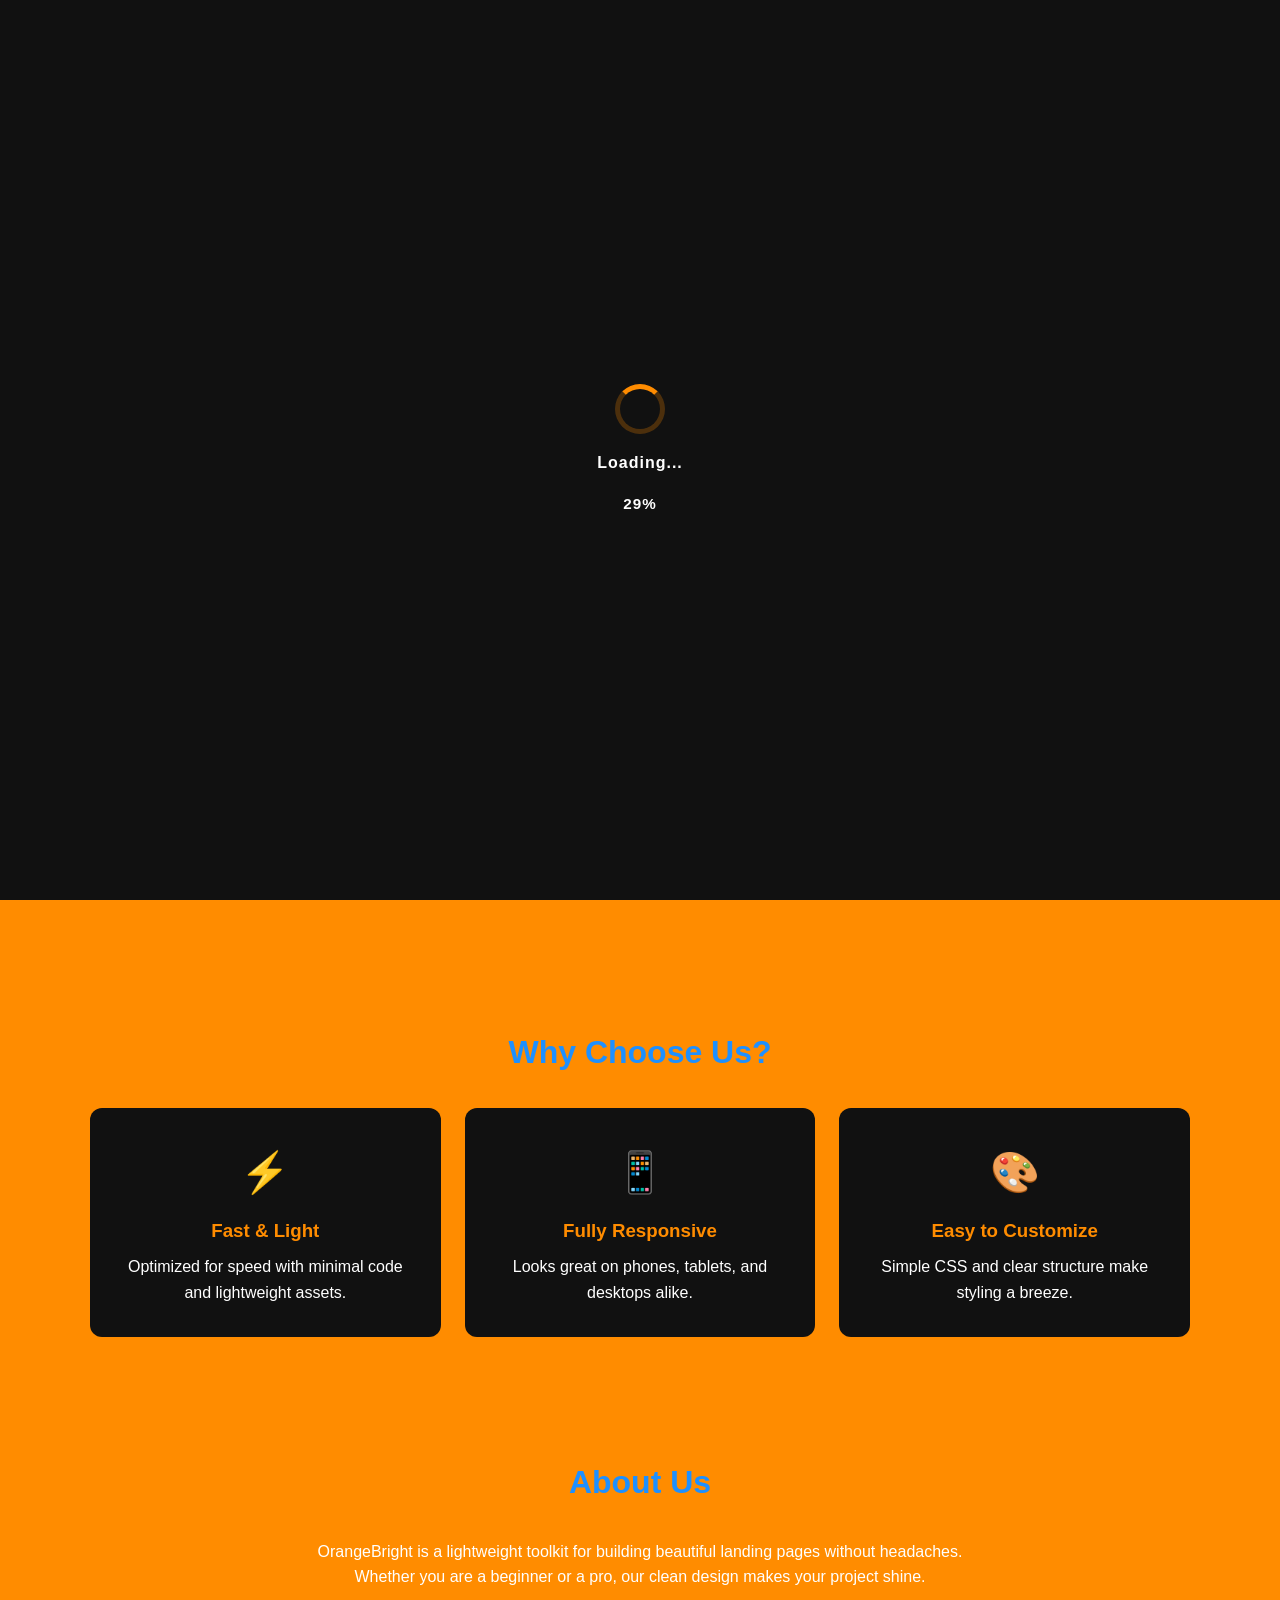
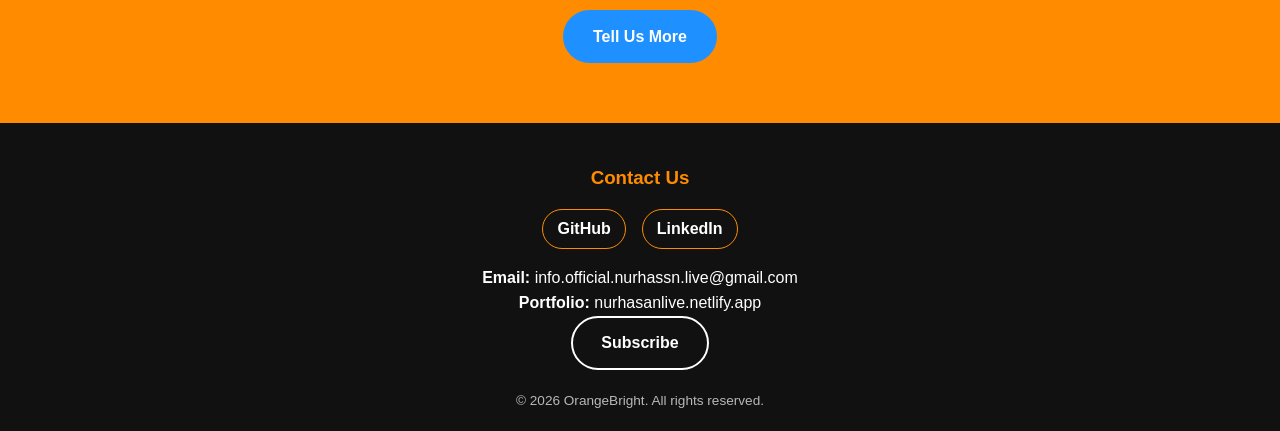
<file: OneDrive/Desktop/Code/auspify/landing_page/index.html>
<!DOCTYPE html>
<html lang="en">
<head>
  <meta charset="UTF-8" />
  <meta name="viewport" content="width=device-width, initial-scale=1.0" />
  <title>OrangeBright — Welcome</title>
  <link rel="stylesheet" href="style.css" />
</head>
<body>
  <!-- ===== Loader ===== -->
  <div class="loader" id="loader">
    <div class="loader-spinner"></div>
    <p class="loader-text">Loading...</p>
    <p class="loader-progress" id="loaderProgress"></p>
  </div>

  <!-- ===== Navigation ===== -->
  <header class="navbar">
    <div class="container nav-container">
      <a href="#" class="logo">OrangeBright</a>
      <nav class="nav-menu" id="navMenu">
        <ul>
          <li><a href="#home">Home</a></li>
          <li><a href="#features">Features</a></li>
          <li><a href="#about">About</a></li>
          <li><a href="#contact">Contact</a></li>
        </ul>
      </nav>
      <a href="#contact" class="btn btn-outline nav-cta">Get Started</a>
      <button class="hamburger" id="hamburger" aria-label="Toggle menu" aria-expanded="false">
        <span></span><span></span><span></span>
      </button>
    </div>
  </header>

  <!-- ===== Hero ===== -->
  <main>
    <section class="hero" id="home">
      <div class="container hero-content">
        <h1>Build Something <span class="highlight">Amazing</span> Today</h1>
        <p>OrangeBright helps you create beautiful, responsive landing pages with ease. Fast, flexible, and fun!</p>
        <div class="hero-buttons">
          <a href="#contact" class="btn btn-primary">Start Free Trial</a>
          <a href="#features" class="btn btn-secondary">Learn More</a>
        </div>
      </div>
    </section>

    <!-- ===== Features ===== -->
    <section class="features" id="features">
      <div class="container">
        <h2 class="section-title">Why Choose Us?</h2>
        <div class="feature-grid">
          <div class="feature-card">
            <div class="icon">⚡</div>
            <h3>Fast &amp; Light</h3>
            <p>Optimized for speed with minimal code and lightweight assets.</p>
          </div>
          <div class="feature-card">
            <div class="icon">📱</div>
            <h3>Fully Responsive</h3>
            <p>Looks great on phones, tablets, and desktops alike.</p>
          </div>
          <div class="feature-card">
            <div class="icon">🎨</div>
            <h3>Easy to Customize</h3>
            <p>Simple CSS and clear structure make styling a breeze.</p>
          </div>
        </div>
      </div>
    </section>

    <!-- ===== About ===== -->
    <section class="about" id="about">
      <div class="container about-content">
        <h2 class="section-title">About Us</h2>
        <p>OrangeBright is a lightweight toolkit for building beautiful landing pages without headaches. Whether you are a beginner or a pro, our clean design makes your project shine.</p>
        <a href="#contact" class="btn btn-primary">Tell Us More</a>
      </div>
    </section>
  </main>

  <!-- ===== Contact / Footer ===== -->
  <footer class="footer" id="contact">
    <div class="container footer-content">
      <h3>Contact Us</h3>
       
       
      <div class="social-links">
        <a href="https://github.com/info-nurhasan-git" target="_blank" rel="noopener">GitHub</a>
        <a href="https://www.linkedin.com/in/nur-hasan-145365379" target="_blank" rel="noopener">LinkedIn</a>
      </div>
      <p class="contact-info">
        <strong>Email:</strong> info.official.nurhassn.live@gmail.com<br />
        <strong>Portfolio:</strong> nurhasanlive.netlify.app
      </p>
      <a href="#" class="btn btn-outline">Subscribe</a>
      <p class="copyright">&copy; 2026 OrangeBright. All rights reserved.</p>
    </div>
  </footer>

  <script src="script.js"></script>
</body>
</html>
</file>
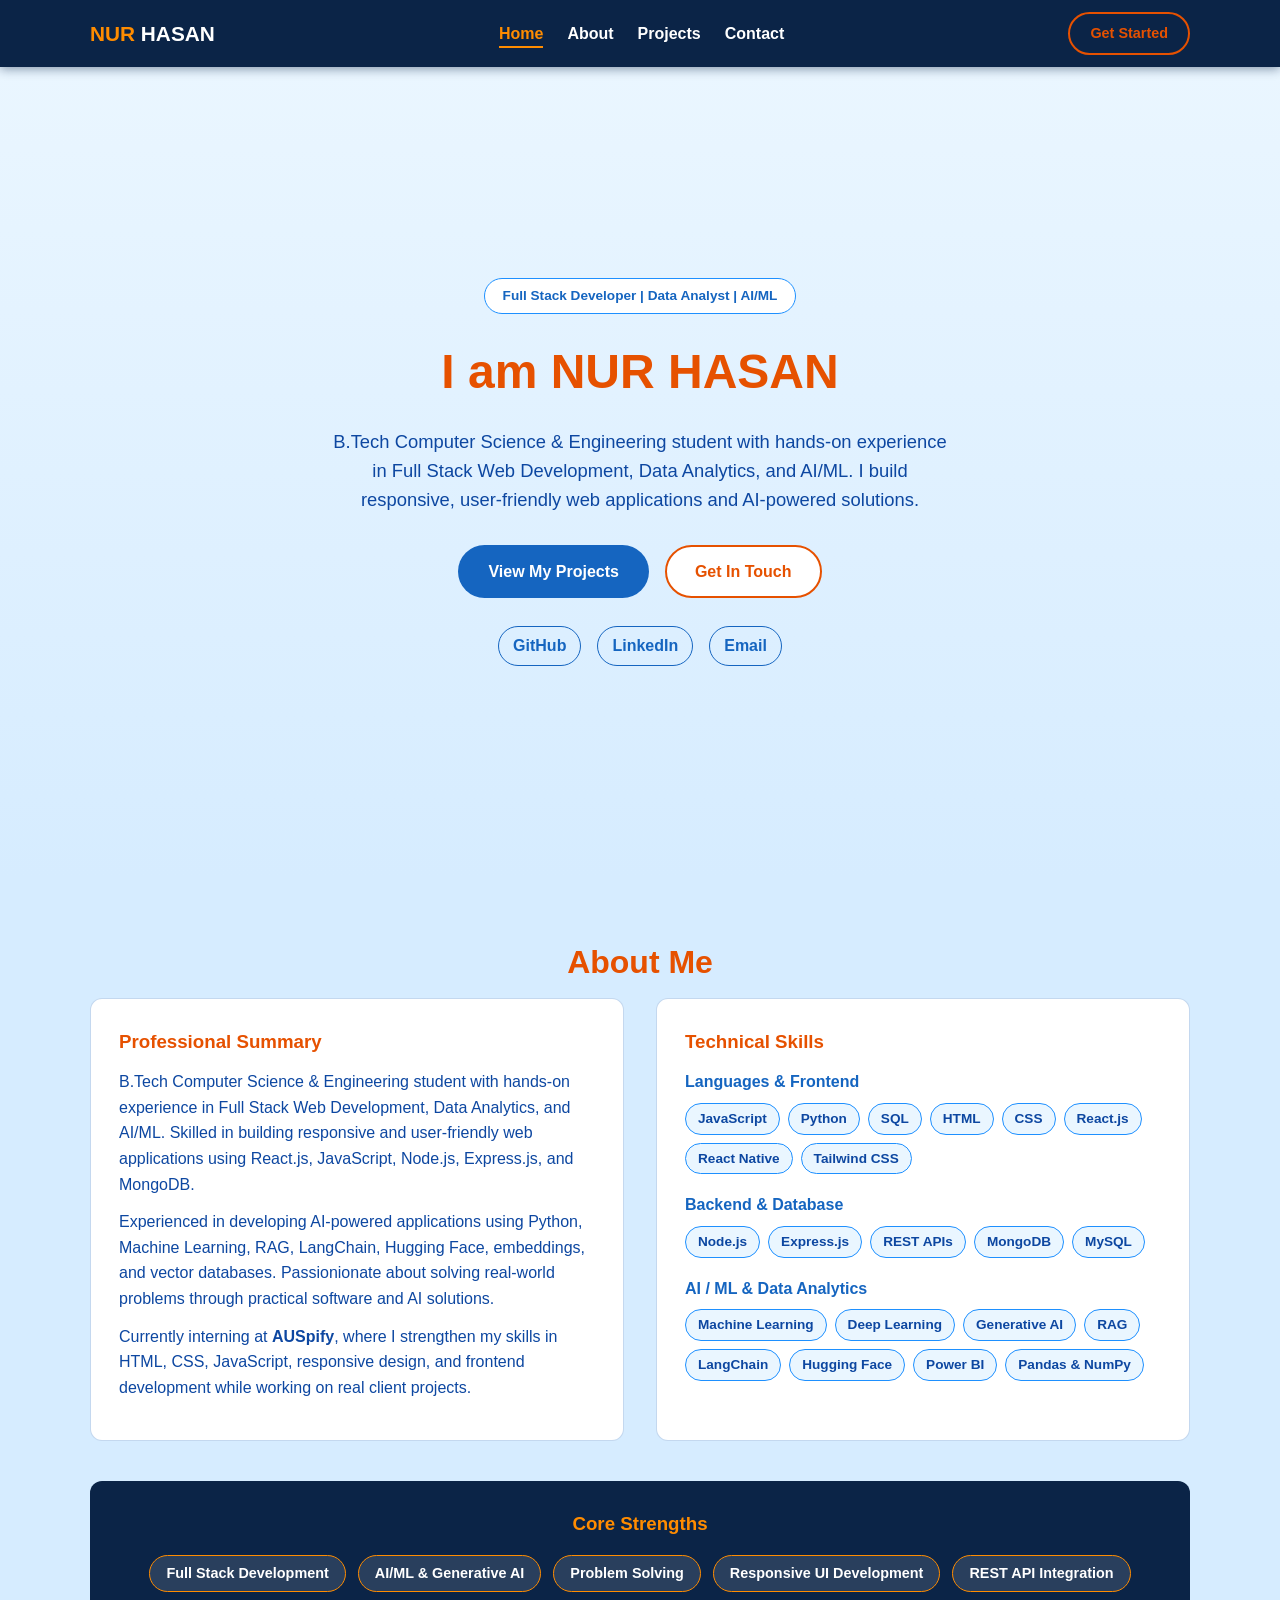
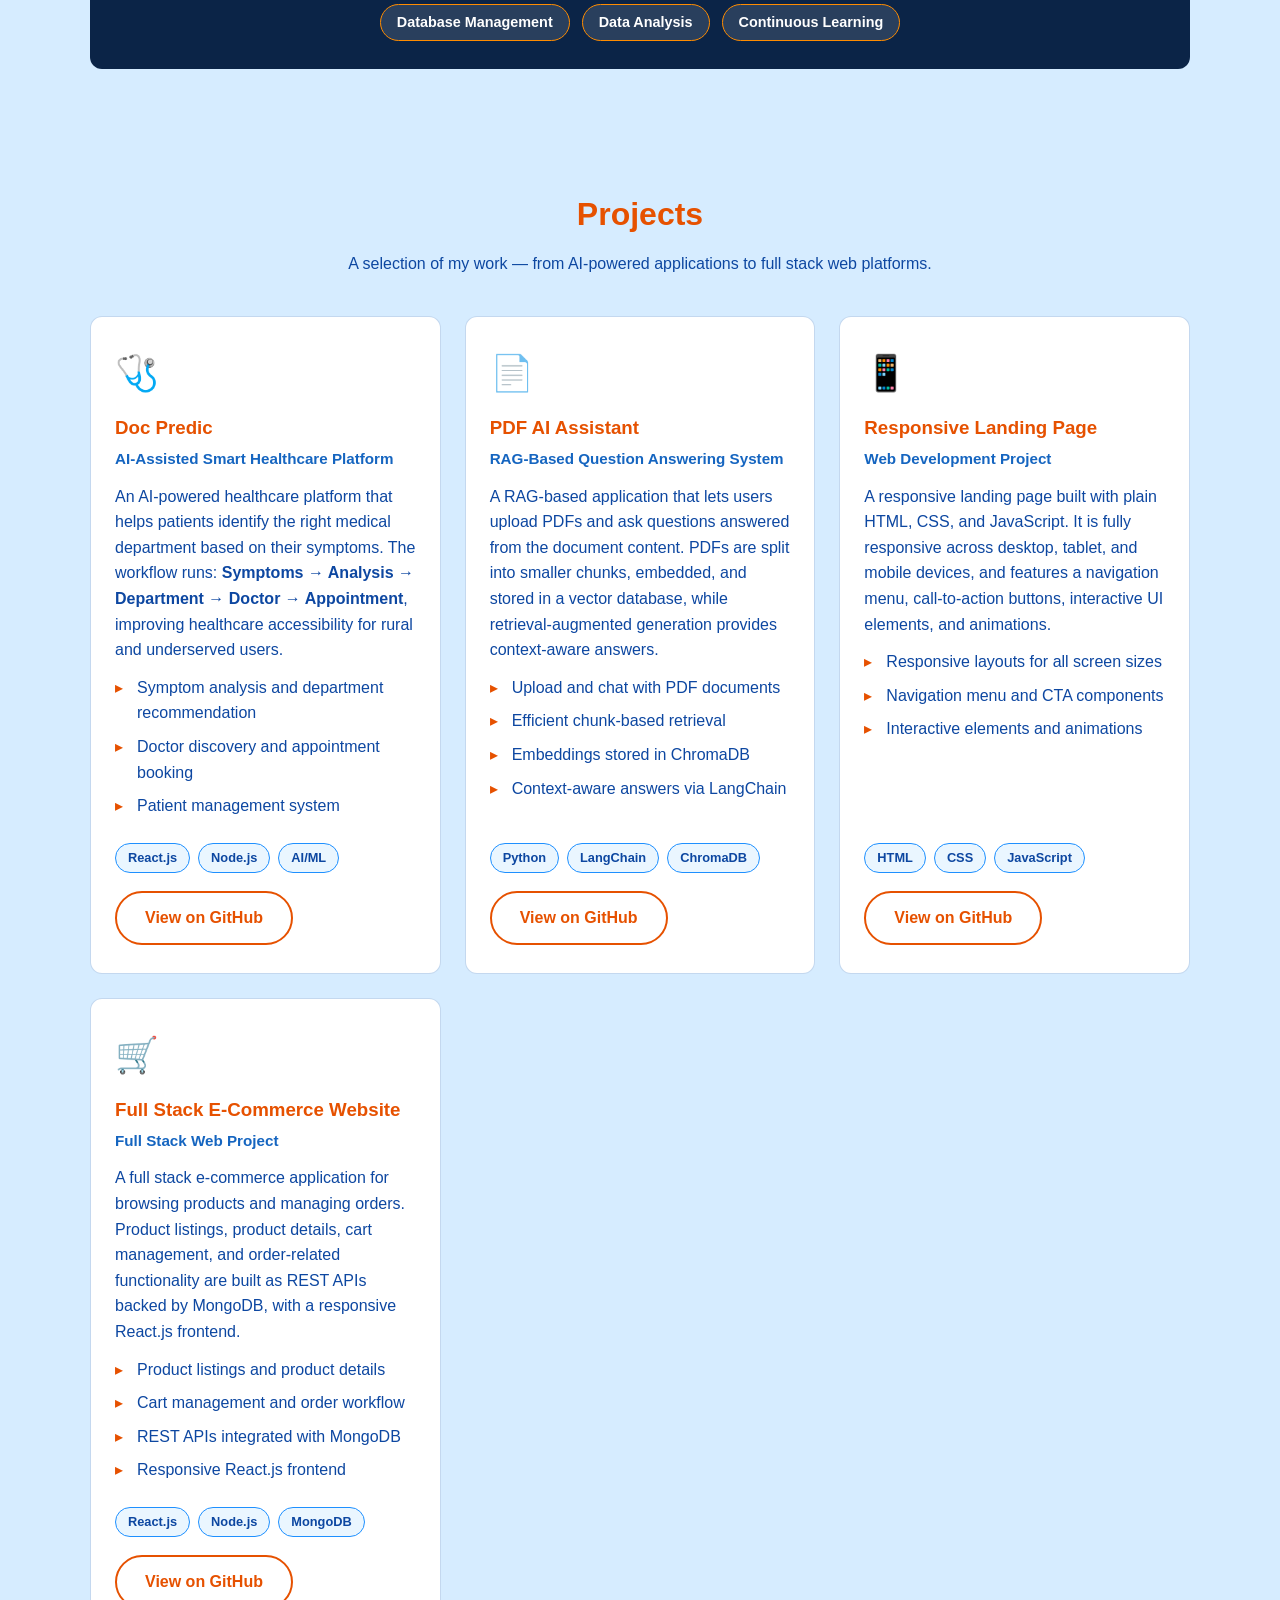
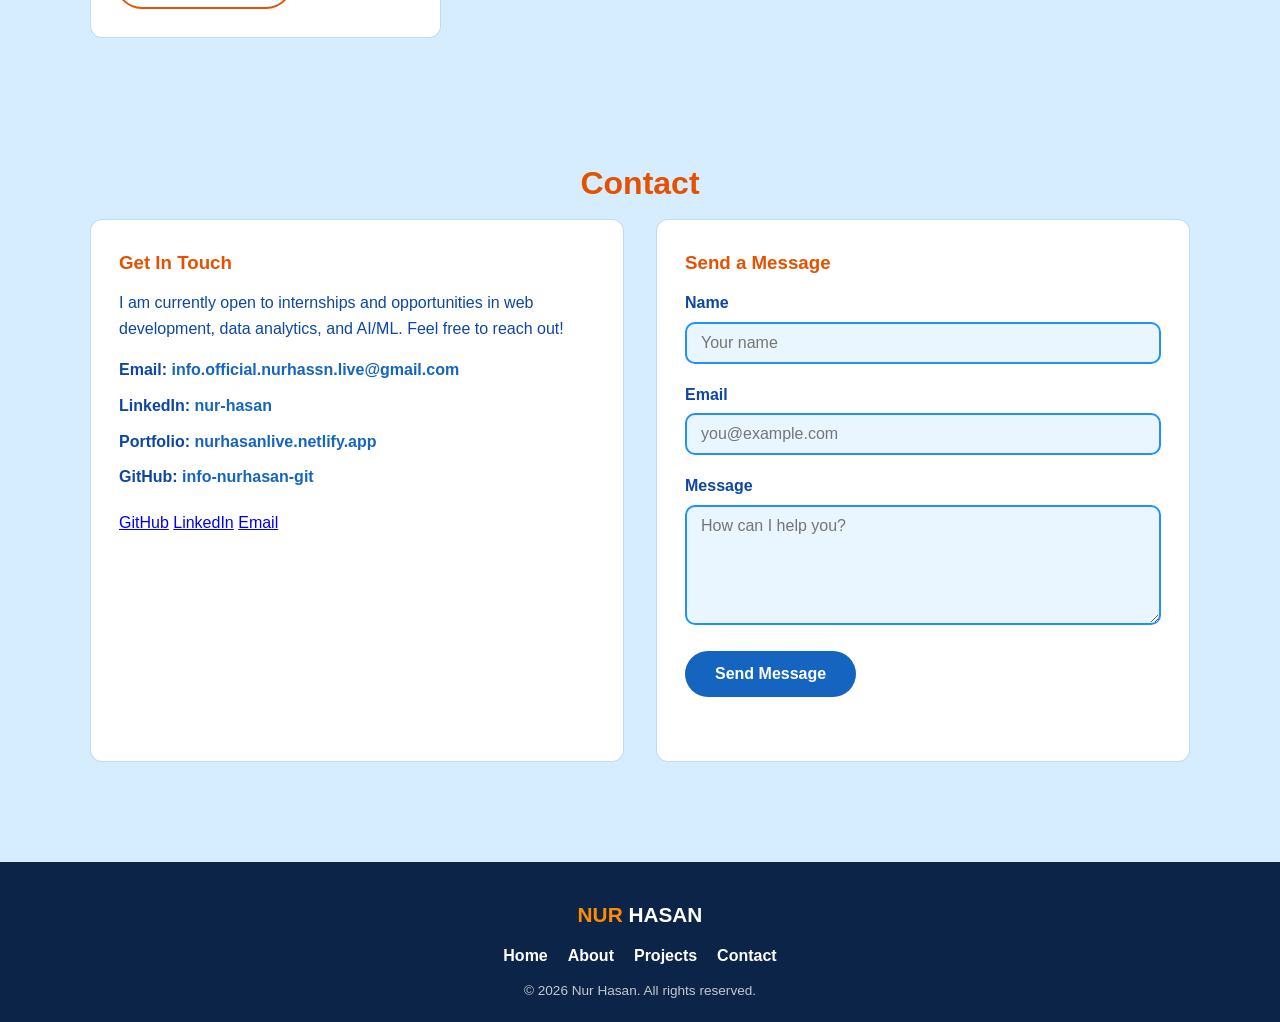
<file: OneDrive/Desktop/Code/auspify/portfolio/index.html>
<!DOCTYPE html>
<html lang="en">
<head>
  <meta charset="UTF-8" />
  <meta name="viewport" content="width=device-width, initial-scale=1.0" />
  <title>Nur Hasan | Full Stack Developer &amp; Data Analyst</title>
  <link rel="stylesheet" href="style.css" />
</head>
<body>
  <!-- ===== Loader ===== -->
  <div class="loader" id="loader">
    <div class="loader-spinner"></div>
    <p class="loader-text">Loading...</p>
  </div>

  <!-- ===== Navigation ===== -->
  <header class="navbar">
    <div class="container nav-container">
      <a href="#home" class="logo">NUR<span> HASAN</span></a>
      <nav class="nav-menu" id="navMenu">
        <ul>
          <li><a href="#home">Home</a></li>
          <li><a href="#about">About</a></li>
          <li><a href="#projects">Projects</a></li>
          <li><a href="#contact">Contact</a></li>
        </ul>
      </nav>
      <a href="#contact" class="btn btn-outline nav-cta">Get Started</a>
      <button class="hamburger" id="hamburger" aria-label="Toggle menu" aria-expanded="false">
        <span></span><span></span><span></span>
      </button>
    </div>
  </header>

  <main>
    <!-- ===== Hero / Home ===== -->
    <section class="hero" id="home">
      <div class="container hero-content">
        <p class="hero-badge">Full Stack Developer | Data Analyst | AI/ML</p>
        <h1>I am <span class="highlight">NUR HASAN</span></h1>
        <p class="hero-subtitle">
          B.Tech Computer Science &amp; Engineering student with hands-on experience in
          Full Stack Web Development, Data Analytics, and AI/ML. I build responsive,
          user-friendly web applications and AI-powered solutions.
        </p>
        <div class="hero-buttons">
          <a href="#projects" class="btn btn-primary">View My Projects</a>
          <a href="#contact" class="btn btn-secondary">Get In Touch</a>
        </div>
        <div class="hero-social">
          <a href="https://github.com/info-nurhasan-git" target="_blank" rel="noopener" aria-label="GitHub">GitHub</a>
          <a href="https://www.linkedin.com/in/nur-hasan-145365379" target="_blank" rel="noopener" aria-label="LinkedIn">LinkedIn</a>
          <a href="mailto:info.official.nurhassn.live@gmail.com" aria-label="Email">Email</a>
        </div>
      </div>
    </section>

    <!-- ===== About ===== -->
    <section class="about" id="about">
      <div class="container">
        <h2 class="section-title">About Me</h2>
        <div class="about-grid">
          <div class="about-text">
            <h3>Professional Summary</h3>
            <p>
              B.Tech Computer Science &amp; Engineering student with hands-on experience in
              Full Stack Web Development, Data Analytics, and AI/ML. Skilled in building
              responsive and user-friendly web applications using React.js, JavaScript,
              Node.js, Express.js, and MongoDB.
            </p>
            <p>
              Experienced in developing AI-powered applications using Python, Machine
              Learning, RAG, LangChain, Hugging Face, embeddings, and vector databases.
              Passionionate about solving real-world problems through practical software
              and AI solutions.
            </p>
            <p>
              Currently interning at <strong>AUSpify</strong>, where I strengthen my skills
              in HTML, CSS, JavaScript, responsive design, and frontend development while
              working on real client projects.
            </p>
          </div>
          <div class="about-skills">
            <h3>Technical Skills</h3>
            <div class="skills-list">
              <div class="skill-category">
                <h4>Languages &amp; Frontend</h4>
                <ul>
                  <li>JavaScript</li>
                  <li>Python</li>
                  <li>SQL</li>
                  <li>HTML</li>
                  <li>CSS</li>
                  <li>React.js</li>
                  <li>React Native</li>
                  <li>Tailwind CSS</li>
                </ul>
              </div>
              <div class="skill-category">
                <h4>Backend &amp; Database</h4>
                <ul>
                  <li>Node.js</li>
                  <li>Express.js</li>
                  <li>REST APIs</li>
                  <li>MongoDB</li>
                  <li>MySQL</li>
                </ul>
              </div>
              <div class="skill-category">
                <h4>AI / ML &amp; Data Analytics</h4>
                <ul>
                  <li>Machine Learning</li>
                  <li>Deep Learning</li>
                  <li>Generative AI</li>
                  <li>RAG</li>
                  <li>LangChain</li>
                  <li>Hugging Face</li>
                  <li>Power BI</li>
                  <li>Pandas &amp; NumPy</li>
                </ul>
              </div>
            </div>
          </div>
        </div>
        <div class="core-strengths">
          <h3>Core Strengths</h3>
          <div class="strength-chips">
            <span>Full Stack Development</span>
            <span>AI/ML &amp; Generative AI</span>
            <span>Problem Solving</span>
            <span>Responsive UI Development</span>
            <span>REST API Integration</span>
            <span>Database Management</span>
            <span>Data Analysis</span>
            <span>Continuous Learning</span>
          </div>
        </div>
      </div>
    </section>

    <!-- ===== Projects ===== -->
    <section class="projects" id="projects">
      <div class="container">
        <h2 class="section-title">Projects</h2>
        <p class="section-subtitle">
          A selection of my work — from AI-powered applications to full stack web platforms.
        </p>
        <div class="project-grid">
          <!-- Project 1 -->
          <article class="project-card">
            <div class="project-icon">🩺</div>
            <h3>Doc Predic</h3>
            <p class="project-tagline">AI-Assisted Smart Healthcare Platform</p>
            <p>
              An AI-powered healthcare platform that helps patients identify the right
              medical department based on their symptoms. The workflow runs:
              <strong>Symptoms → Analysis → Department → Doctor → Appointment</strong>,
              improving healthcare accessibility for rural and underserved users.
            </p>
            <ul class="project-features">
              <li>Symptom analysis and department recommendation</li>
              <li>Doctor discovery and appointment booking</li>
              <li>Patient management system</li>
            </ul>
            <div class="project-tech">
              <span>React.js</span>
              <span>Node.js</span>
              <span>AI/ML</span>
            </div>
            <a class="btn btn-outline" href="https://github.com/info-nurhasan-git" target="_blank" rel="noopener">View on GitHub</a>
          </article>

          <!-- Project 2 -->
          <article class="project-card">
            <div class="project-icon">📄</div>
            <h3>PDF AI Assistant</h3>
            <p class="project-tagline">RAG-Based Question Answering System</p>
            <p>
              A RAG-based application that lets users upload PDFs and ask questions answered
              from the document content. PDFs are split into smaller chunks, embedded, and
              stored in a vector database, while retrieval-augmented generation provides
              context-aware answers.
            </p>
            <ul class="project-features">
              <li>Upload and chat with PDF documents</li>
              <li>Efficient chunk-based retrieval</li>
              <li>Embeddings stored in ChromaDB</li>
              <li>Context-aware answers via LangChain</li>
            </ul>
            <div class="project-tech">
              <span>Python</span>
              <span>LangChain</span>
              <span>ChromaDB</span>
            </div>
            <a class="btn btn-outline" href="https://github.com/info-nurhasan-git" target="_blank" rel="noopener">View on GitHub</a>
          </article>

          <!-- Project 3 -->
          <article class="project-card">
            <div class="project-icon">📱</div>
            <h3>Responsive Landing Page</h3>
            <p class="project-tagline">Web Development Project</p>
            <p>
              A responsive landing page built with plain HTML, CSS, and JavaScript. It is
              fully responsive across desktop, tablet, and mobile devices, and features a
              navigation menu, call-to-action buttons, interactive UI elements, and animations.
            </p>
            <ul class="project-features">
              <li>Responsive layouts for all screen sizes</li>
              <li>Navigation menu and CTA components</li>
              <li>Interactive elements and animations</li>
            </ul>
            <div class="project-tech">
              <span>HTML</span>
              <span>CSS</span>
              <span>JavaScript</span>
            </div>
            <a class="btn btn-outline" href="https://github.com/info-nurhasan-git" target="_blank" rel="noopener">View on GitHub</a>
          </article>

          <!-- Project 4 -->
          <article class="project-card">
            <div class="project-icon">🛒</div>
            <h3>Full Stack E-Commerce Website</h3>
            <p class="project-tagline">Full Stack Web Project</p>
            <p>
              A full stack e-commerce application for browsing products and managing orders.
              Product listings, product details, cart management, and order-related
              functionality are built as REST APIs backed by MongoDB, with a responsive
              React.js frontend.
            </p>
            <ul class="project-features">
              <li>Product listings and product details</li>
              <li>Cart management and order workflow</li>
              <li>REST APIs integrated with MongoDB</li>
              <li>Responsive React.js frontend</li>
            </ul>
            <div class="project-tech">
              <span>React.js</span>
              <span>Node.js</span>
              <span>MongoDB</span>
            </div>
            <a class="btn btn-outline" href="https://github.com/info-nurhasan-git" target="_blank" rel="noopener">View on GitHub</a>
          </article>
        </div>
      </div>
    </section>

    <!-- ===== Contact ===== -->
    <section class="contact" id="contact">
      <div class="container">
        <h2 class="section-title">Contact</h2>
        <div class="contact-grid">
          <div class="contact-info">
            <h3>Get In Touch</h3>
            <p>
              I am currently open to internships and opportunities in web development,
              data analytics, and AI/ML. Feel free to reach out!
            </p>
            <ul class="contact-details">
              <li>
                <strong>Email:</strong>
                <a href="mailto:info.official.nurhassn.live@gmail.com">info.official.nurhassn.live@gmail.com</a>
              </li>
              <li>
                <strong>LinkedIn:</strong>
                <a href="https://www.linkedin.com/in/nur-hasan-145365379" target="_blank" rel="noopener">nur-hasan</a>
              </li>
              <li>
                <strong>Portfolio:</strong>
                <a href="https://nurhasanlive.netlify.app" target="_blank" rel="noopener">nurhasanlive.netlify.app</a>
              </li>
              <li>
                <strong>GitHub:</strong>
                <a href="https://github.com/info-nurhasan-git" target="_blank" rel="noopener">info-nurhasan-git</a>
              </li>
            </ul>
            <div class="social-links">
              <a href="https://github.com/info-nurhasan-git" target="_blank" rel="noopener">GitHub</a>
              <a href="https://www.linkedin.com/in/nur-hasan-145365379" target="_blank" rel="noopener">LinkedIn</a>
              <a href="mailto:info.official.nurhassn.live@gmail.com">Email</a>
            </div>
          </div>
          <form class="contact-form" id="contactForm" novalidate>
            <h3>Send a Message</h3>
            <label for="name">Name</label>
            <input type="text" id="name" name="name" placeholder="Your name" required />
            <label for="email">Email</label>
            <input type="email" id="email" name="email" placeholder="you@example.com" required />
            <label for="message">Message</label>
            <textarea id="message" name="message" rows="5" placeholder="How can I help you?" required></textarea>
            <button type="submit" class="btn btn-primary">Send Message</button>
            <p class="form-status" id="formStatus" role="status"></p>
          </form>
        </div>
      </div>
    </section>
  </main>

  <!-- ===== Footer ===== -->
  <footer class="footer">
    <div class="container footer-content">
      <a href="#home" class="logo">NUR<span> HASAN</span></a>
      <nav class="footer-nav">
        <a href="#home">Home</a>
        <a href="#about">About</a>
        <a href="#projects">Projects</a>
        <a href="#contact">Contact</a>
      </nav>
      <p class="copyright">&copy; <span id="year">2026</span> Nur Hasan. All rights reserved.</p>
    </div>
  </footer>

  <script src="script.js"></script>
</body>
</html>
</file>
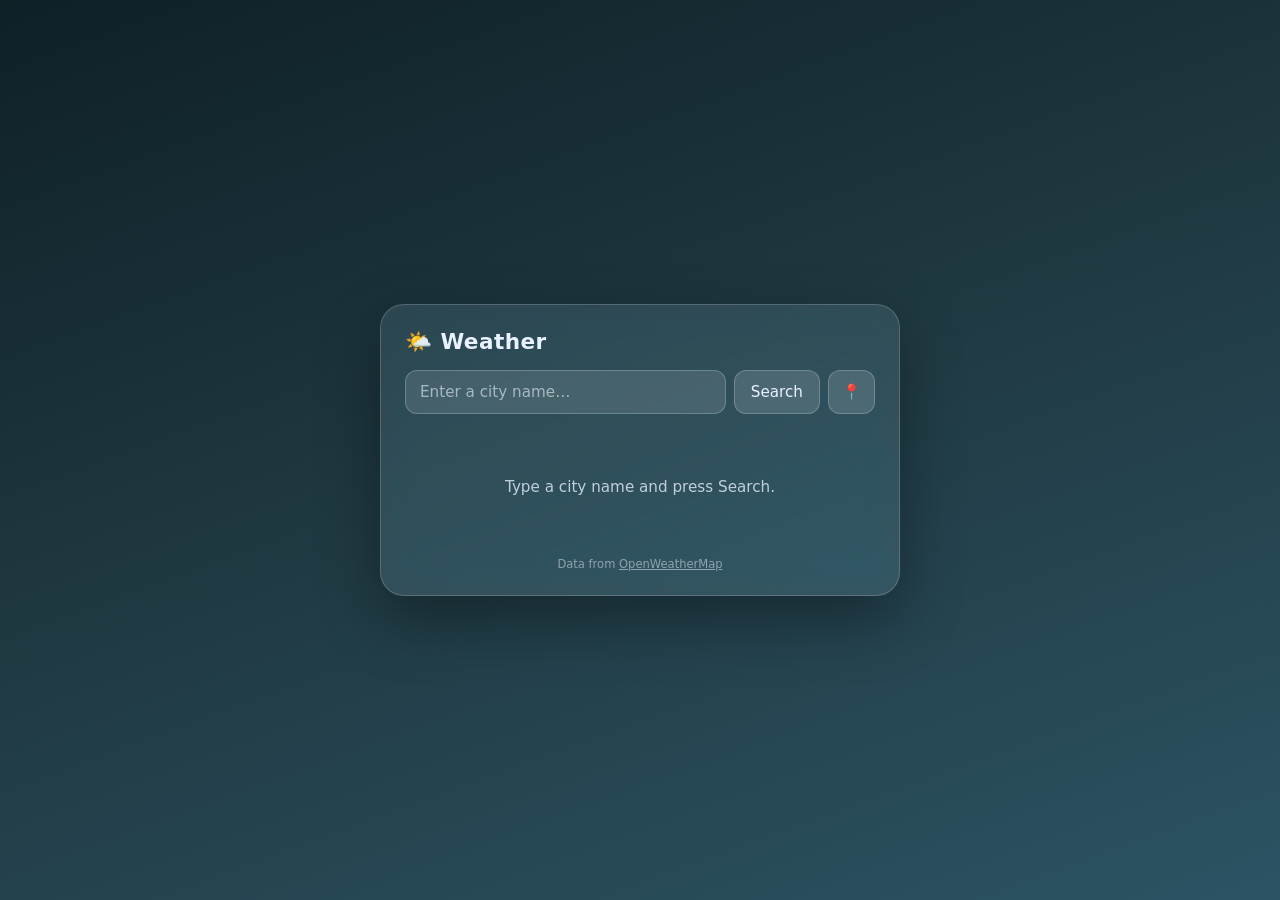
<file: OneDrive/Desktop/Code/auspify/weather_app/index.html>
<!DOCTYPE html>
<html lang="en">
<head>
<meta charset="UTF-8" />
<meta name="viewport" content="width=device-width, initial-scale=1" />
<link rel="stylesheet" href="index.css" />
<title>Weather — check any city (API key)</title>
 
</head>
<body>

  <main class="app">
    <h1 class="title">🌤️ Weather</h1>

    <form id="search-form" class="search" autocomplete="off">
      <input id="city-input" type="text" placeholder="Enter a city name…" aria-label="City name" />
      <button type="submit" class="btn">Search</button>
      <button type="button" id="geo-btn" class="btn icon" title="Use my location" aria-label="Use my location">📍</button>
    </form>

    <section id="output" class="output">
      <div class="state"><p>Type a city name and press Search.</p></div>
    </section>

    <footer class="credit">
      Data from <a href="https://openweathermap.org" target="_blank" rel="noopener">OpenWeatherMap</a>
    </footer>
  </main>

 <script src="index.js" type="module"></script>
</body>
</html>
</file>
<file: OneDrive/Desktop/Code/auspify/landing_page/style.css>
/* ============ Base ============ */
* {
  margin: 0;
  padding: 0;
  box-sizing: border-box;
}

:root {
  --orange: #ff8c00;
  --orange-dark: #e67e00;
  --blue: #1e90ff;
  --blue-dark: #1565c0;
  --black: #111;
  --white: #ffffff;
}

html {
  scroll-behavior: smooth;
}

body {
  font-family: "Segoe UI", Arial, sans-serif;
  background-color: var(--orange);
  color: var(--white);
  line-height: 1.6;
}

.container {
  width: 90%;
  max-width: 1100px;
  margin: 0 auto;
}

section {
  padding: 60px 0;
}

/* ============ Buttons ============ */
.btn {
  display: inline-block;
  padding: 12px 28px;
  border-radius: 30px;
  font-size: 1rem;
  font-weight: 600;
  text-decoration: none;
  cursor: pointer;
  border: 2px solid transparent;
  transition: transform 0.25s ease, background-color 0.25s ease, box-shadow 0.25s ease;
}

.btn:hover {
  transform: translateY(-3px);
  box-shadow: 0 8px 18px rgba(0, 0, 0, 0.25);
}

.btn-primary {
  background-color: var(--blue);
  color: var(--white);
}

.btn-primary:hover {
  background-color: var(--blue-dark);
}

.btn-secondary {
  background-color: var(--white);
  color: var(--blue);
}

.btn-secondary:hover {
  background-color: #f0f0f0;
}

.btn-outline {
  background-color: transparent;
  border-color: var(--white);
  color: var(--white);
}

.btn-outline:hover {
  background-color: var(--white);
  color: var(--blue);
}

/* ============ Navigation ============ */
.navbar {
  position: sticky;
  top: 0;
  z-index: 100;
  background-color: var(--black);
  box-shadow: 0 2px 10px rgba(0, 0, 0, 0.4);
}

.nav-container {
  display: flex;
  align-items: center;
  justify-content: space-between;
  padding: 12px 0;
}

.logo {
  font-size: 1.4rem;
  font-weight: 700;
  color: var(--orange);
  text-decoration: none;
}

.nav-menu ul {
  display: flex;
  list-style: none;
  gap: 24px;
}

.nav-menu a {
  color: var(--white);
  text-decoration: none;
  font-weight: 600;
  position: relative;
}

.nav-menu a::after {
  content: "";
  position: absolute;
  left: 0;
  bottom: -6px;
  width: 0;
  height: 2px;
  background-color: var(--orange);
  transition: width 0.3s ease;
}

.nav-menu a:hover::after {
  width: 100%;
}

.nav-cta {
  padding: 8px 20px;
  font-size: 0.9rem;
}

/* Hamburger */
.hamburger {
  display: none;
  flex-direction: column;
  gap: 5px;
  background: none;
  border: none;
  cursor: pointer;
}

.hamburger span {
  display: block;
  width: 26px;
  height: 3px;
  border-radius: 3px;
  background-color: var(--white);
  transition: transform 0.3s ease, opacity 0.3s ease;
}

/* ============ Hero ============ */
.hero {
  min-height: 100vh;
  display: flex;
  align-items: center;
  justify-content: center;
  text-align: center;
  padding: 40px 0;
}

.hero-content h1 {
  font-size: 3rem;
  margin-bottom: 16px;
}

.highlight {
  color: var(--blue);
}

.hero-content p {
  font-size: 1.15rem;
  max-width: 600px;
  margin: 0 auto 30px;
}

.hero-buttons {
  display: flex;
  gap: 16px;
  justify-content: center;
  flex-wrap: wrap;
}

/* ============ Features ============ */
.section-title {
  font-size: 2rem;
  text-align: center;
  margin-bottom: 30px;
  color: var(--blue);
}

.feature-grid {
  display: grid;
  grid-template-columns: repeat(auto-fit, minmax(260px, 1fr));
  gap: 24px;
}

.feature-card {
  background-color: var(--black);
  border-radius: 12px;
  padding: 32px 24px;
  text-align: center;
  transition: transform 0.3s ease, box-shadow 0.3s ease;
}

.feature-card:hover {
  transform: translateY(-8px);
  box-shadow: 0 12px 24px rgba(0, 0, 0, 0.35);
}

.feature-card .icon {
  font-size: 2.5rem;
  margin-bottom: 12px;
}

.feature-card h3 {
  color: var(--orange);
  margin-bottom: 8px;
}

/* ============ About ============ */
.about-content {
  max-width: 700px;
  margin: 0 auto;
  text-align: center;
}

.about-content .btn {
  margin-top: 20px;
}

/* ============ Footer ============ */
.footer {
  background-color: var(--black);
  text-align: center;
  padding: 40px 0 20px;
}

.footer-content h3 {
  color: var(--orange);
  margin-bottom: 10px;
}

.social-links {
  display: flex;
  gap: 16px;
  justify-content: center;
  margin: 16px 0;
}

.social-links a {
  color: var(--white);
  text-decoration: none;
  font-weight: 600;
  padding: 6px 14px;
  border: 1px solid var(--orange);
  border-radius: 20px;
  transition: background-color 0.25s ease, color 0.25s ease;
}

.social-links a:hover {
  background-color: var(--orange);
  color: var(--black);
}

.copyright {
  margin-top: 20px;
  font-size: 0.85rem;
  opacity: 0.7;
}

/* ============ Loader ============ */
.loader {
  position: fixed;
  inset: 0;
  background-color: var(--black);
  display: flex;
  flex-direction: column;
  align-items: center;
  justify-content: center;
  gap: 16px;
  z-index: 1000;
  opacity: 1;
  transition: opacity 0.4s ease;
}

.loader.hide {
  opacity: 0;
  pointer-events: none;
}

.loader-spinner {
  width: 50px;
  height: 50px;
  border: 5px solid rgba(255, 140, 0, 0.25);
  border-top-color: var(--orange);
  border-radius: 50%;
  animation: spin 0.8s linear infinite;
}

.loader-text {
  color: var(--white);
  font-weight: 600;
  letter-spacing: 1px;
}

.loader-progress {
  color: var(--white);
  font-size: 0.95rem;
  font-weight: 600;
  letter-spacing: 1px;
  min-height: 1.2em;
}

@keyframes spin {
  to {
    transform: rotate(360deg);
  }
}

/* ============ Animations ============ */
@keyframes fadeUp {
  from {
    opacity: 0;
    transform: translateY(30px);
  }
  to {
    opacity: 1;
    transform: translateY(0);
  }
}

.hero-content,
.feature-card,
.about-content {
  animation: fadeUp 0.8s ease both;
}

.feature-card:nth-child(2) { animation-delay: 0.15s; }
.feature-card:nth-child(3) { animation-delay: 0.3s; }

/* Hamburger animation */
.hamburger.active span:nth-child(1) {
  transform: translateY(8px) rotate(45deg);
}

.hamburger.active span:nth-child(2) {
  opacity: 0;
}

.hamburger.active span:nth-child(3) {
  transform: translateY(-8px) rotate(-45deg);
}

/* ============ Mobile ============ */
@media (max-width: 768px) {
  .nav-menu {
    position: fixed;
    top: 60px;
    right: -100%;
    width: 75%;
    height: 100vh;
    background-color: var(--black);
    transition: right 0.35s ease;
    z-index: 99;
  }

  .nav-menu.open {
    right: 0;
  }

  .nav-menu ul {
    flex-direction: column;
    align-items: center;
    gap: 28px;
    padding-top: 40px;
  }

  .nav-cta {
    position: absolute;
    top: 20px;
    right: 20px;
  }

  .hamburger {
    display: flex;
  }

  .hero-content h1 {
    font-size: 2rem;
  }

  .hero-content p {
    font-size: 1rem;
  }
}
</file>
<file: OneDrive/Desktop/Code/auspify/portfolio/style.css>
/* ============ Base ============ */
* {
  margin: 0;
  padding: 0;
  box-sizing: border-box;
}

:root {
  --bg: #d6ecff;            /* light blue */
  --bg-soft: #eaf6ff;
  --deep-orange: #e65100;
  --orange: #ff8c00;
  --blue: #1565c0;
  --blue-dark: #0d47a1;
  --blue-light: #1e90ff;
  --white: #ffffff;
  --navy: #0b2447;
  --shadow: 0 10px 25px rgba(11, 36, 71, 0.18);
}

html {
  scroll-behavior: smooth;
}

body {
  font-family: "Segoe UI", Arial, sans-serif;
  background-color: var(--bg);
  color: var(--blue-dark);
  line-height: 1.6;
}

section {
  padding: 60px 0;
}

.container {
  width: 90%;
  max-width: 1100px;
  margin: 0 auto;
}

section {
  scroll-margin-top: 80px;
}

/* ============ Buttons ============ */
.btn {
  display: inline-block;
  padding: 12px 28px;
  border-radius: 30px;
  font-size: 1rem;
  font-weight: 600;
  text-decoration: none;
  cursor: pointer;
  border: 2px solid transparent;
  transition: transform 0.25s ease, background-color 0.25s ease, box-shadow 0.25s ease;
}

.btn:hover {
  transform: translateY(-3px);
  box-shadow: 0 8px 18px rgba(11, 36, 71, 0.3);
}

.btn-primary {
  background-color: var(--blue);
  color: var(--white);
}

.btn-primary:hover {
  background-color: var(--blue-dark);
}

.btn-secondary {
  background-color: var(--white);
  color: var(--deep-orange);
  border-color: var(--deep-orange);
}

.btn-secondary:hover {
  background-color: var(--deep-orange);
  color: var(--white);
}

.btn-outline {
  background-color: transparent;
  border-color: var(--deep-orange);
  color: var(--deep-orange);
}

.btn-outline:hover {
  background-color: var(--deep-orange);
  color: var(--white);
}

/* ============ Loader ============ */
.loader {
  position: fixed;
  inset: 0;
  background-color: var(--navy);
  display: flex;
  flex-direction: column;
  align-items: center;
  justify-content: center;
  gap: 16px;
  z-index: 1000;
  opacity: 1;
  transition: opacity 0.4s ease;
}

.loader.hide {
  opacity: 0;
  pointer-events: none;
}

.loader-spinner {
  width: 50px;
  height: 50px;
  border: 5px solid rgba(255, 140, 0, 0.25);
  border-top-color: var(--orange);
  border-radius: 50%;
  animation: spin 0.8s linear infinite;
}

.loader-text {
  color: var(--white);
  font-weight: 600;
  letter-spacing: 1px;
}

@keyframes spin {
  to {
    transform: rotate(360deg);
  }
}

/* ============ Navigation ============ */
.navbar {
  position: sticky;
  top: 0;
  z-index: 100;
  background-color: var(--navy);
  box-shadow: 0 2px 10px rgba(11, 36, 71, 0.45);
}

.nav-container {
  display: flex;
  align-items: center;
  justify-content: space-between;
  padding: 12px 0;
}

.logo {
  font-size: 1.3rem;
  font-weight: 700;
  color: var(--orange);
  text-decoration: none;
}

.logo span {
  color: var(--white);
}

.nav-menu ul {
  display: flex;
  list-style: none;
  gap: 24px;
}

.nav-menu a {
  color: var(--white);
  text-decoration: none;
  font-weight: 600;
  position: relative;
}

.nav-menu a::after {
  content: "";
  position: absolute;
  left: 0;
  bottom: -6px;
  width: 0;
  height: 2px;
  background-color: var(--orange);
  transition: width 0.3s ease;
}

.nav-menu a:hover::after,
.nav-menu a.active::after {
  width: 100%;
}

.nav-menu a.active {
  color: var(--orange);
}

.nav-cta {
  padding: 8px 20px;
  font-size: 0.9rem;
}

/* Hamburger */
.hamburger {
  display: none;
  flex-direction: column;
  gap: 5px;
  background: none;
  border: none;
  cursor: pointer;
}

.hamburger span {
  display: block;
  width: 26px;
  height: 3px;
  border-radius: 3px;
  background-color: var(--white);
  transition: transform 0.3s ease, opacity 0.3s ease;
}

.hamburger.active span:nth-child(1) {
  transform: translateY(8px) rotate(45deg);
}

.hamburger.active span:nth-child(2) {
  opacity: 0;
}

.hamburger.active span:nth-child(3) {
  transform: translateY(-8px) rotate(-45deg);
}

/* ============ Hero / Home ============ */
.hero {
  min-height: 90vh;
  display: flex;
  align-items: center;
  justify-content: center;
  text-align: center;
  padding: 40px 0;
  background: linear-gradient(180deg, var(--bg-soft) 0%, var(--bg) 100%);
}

.hero-content {
  animation: fadeUp 0.8s ease both;
}

.hero-badge {
  display: inline-block;
  background-color: var(--white);
  color: var(--blue);
  border: 1px solid var(--blue-light);
  border-radius: 30px;
  padding: 6px 18px;
  font-size: 0.85rem;
  font-weight: 600;
  margin-bottom: 20px;
}

.hero-content h1 {
  font-size: 3rem;
  color: var(--deep-orange);
  margin-bottom: 16px;
}

.hero-subtitle {
  font-size: 1.15rem;
  max-width: 620px;
  margin: 0 auto 30px;
}

.hero-buttons {
  display: flex;
  gap: 16px;
  justify-content: center;
  flex-wrap: wrap;
}

.hero-social {
  display: flex;
  gap: 16px;
  justify-content: center;
  margin-top: 28px;
}

.hero-social a {
  color: var(--blue);
  text-decoration: none;
  font-weight: 600;
  padding: 6px 14px;
  border: 1px solid var(--blue);
  border-radius: 20px;
  transition: background-color 0.25s ease, color 0.25s ease;
}

.hero-social a:hover {
  background-color: var(--blue);
  color: var(--white);
}

/* ============ Section titles ============ */
.section-title {
  font-size: 2rem;
  text-align: center;
  margin-bottom: 10px;
  color: var(--deep-orange);
}

.section-subtitle {
  text-align: center;
  max-width: 620px;
  margin: 0 auto 40px;
}

/* ============ About ============ */
.about-content {
  max-width: 700px;
  margin: 0 auto;
  text-align: center;
}

.about-grid {
  display: grid;
  grid-template-columns: 1fr 1fr;
  gap: 32px;
  margin-bottom: 40px;
}

.about-text,
.about-skills {
  background-color: var(--white);
  border: 1px solid rgba(21, 101, 192, 0.25);
  border-radius: 12px;
  padding: 28px;
}

.about-text h3,
.about-skills h3 {
  color: var(--deep-orange);
  margin-bottom: 12px;
}

.about-text p {
  margin-bottom: 12px;
}

.about-skills ul {
  list-style: none;
}

.skill-category {
  margin-bottom: 18px;
}

.skill-category:last-child {
  margin-bottom: 0;
}

.skill-category h4 {
  color: var(--blue);
  margin-bottom: 8px;
}

.skill-category ul {
  display: flex;
  flex-wrap: wrap;
  gap: 8px;
}

.skill-category li {
  background-color: var(--bg-soft);
  border: 1px solid var(--blue-light);
  color: var(--blue-dark);
  border-radius: 20px;
  padding: 4px 12px;
  font-size: 0.85rem;
  font-weight: 600;
}

.core-strengths {
  background-color: var(--navy);
  border-radius: 12px;
  padding: 28px;
  text-align: center;
}

.core-strengths h3 {
  color: var(--orange);
  margin-bottom: 16px;
}

.strength-chips {
  display: flex;
  flex-wrap: wrap;
  gap: 12px;
  justify-content: center;
}

.strength-chips span {
  background-color: rgba(255, 255, 255, 0.12);
  border: 1px solid var(--orange);
  color: var(--white);
  border-radius: 20px;
  padding: 6px 16px;
  font-size: 0.9rem;
  font-weight: 600;
}

/* ============ Projects ============ */
.project-grid {
  display: grid;
  grid-template-columns: repeat(auto-fit, minmax(260px, 1fr));
  gap: 24px;
}

.project-card {
  background-color: var(--white);
  border: 1px solid rgba(21, 101, 192, 0.25);
  border-radius: 12px;
  padding: 28px 24px;
  display: flex;
  flex-direction: column;
  transition: transform 0.3s ease, box-shadow 0.3s ease;
  animation: fadeUp 0.6s ease both;
}

.project-card:hover {
  transform: translateY(-8px);
  box-shadow: var(--shadow);
}

.project-icon {
  font-size: 2.2rem;
  margin-bottom: 12px;
}

.project-card h3 {
  color: var(--deep-orange);
  margin-bottom: 4px;
}

.project-tagline {
  color: var(--blue);
  font-size: 0.95rem;
  font-weight: 600;
  margin-bottom: 12px;
}

.project-card > p {
  margin-bottom: 12px;
}

.project-features {
  list-style: none;
  margin-bottom: 16px;
  flex-grow: 1;
}

.project-features li {
  position: relative;
  padding-left: 22px;
  margin-bottom: 8px;
}

.project-features li::before {
  content: "▸";
  position: absolute;
  left: 0;
  color: var(--deep-orange);
}

.project-tech {
  display: flex;
  flex-wrap: wrap;
  gap: 8px;
  margin-bottom: 18px;
}

.project-tech span {
  background-color: var(--bg-soft);
  border: 1px solid var(--blue-light);
  color: var(--blue-dark);
  border-radius: 20px;
  padding: 4px 12px;
  font-size: 0.8rem;
  font-weight: 600;
}

.project-card .btn {
  align-self: flex-start;
}

/* ============ Contact ============ */
.contact-grid {
  display: grid;
  grid-template-columns: 1fr 1fr;
  gap: 32px;
}

.contact-info,
.contact-form {
  background-color: var(--white);
  border: 1px solid rgba(21, 101, 192, 0.25);
  border-radius: 12px;
  padding: 28px;
}

.contact-info h3,
.contact-form h3 {
  color: var(--deep-orange);
  margin-bottom: 12px;
}

.contact-info p {
  margin-bottom: 16px;
}

.contact-details {
  list-style: none;
  margin-bottom: 20px;
}

.contact-details li {
  margin-bottom: 10px;
  word-break: break-word;
}

.contact-details a {
  color: var(--blue);
  text-decoration: none;
  font-weight: 600;
}

.contact-details a:hover {
  text-decoration: underline;
}

.contact-form label {
  display: block;
  font-weight: 600;
  margin-bottom: 6px;
}

.contact-form input,
.contact-form textarea {
  width: 100%;
  padding: 10px 14px;
  border: 2px solid var(--blue-light);
  border-radius: 10px;
  background-color: var(--bg-soft);
  color: var(--blue-dark);
  font-size: 1rem;
  font-family: inherit;
  margin-bottom: 18px;
}

.contact-form input:focus,
.contact-form textarea:focus {
  outline: none;
  border-color: var(--blue);
  background-color: var(--white);
}

.contact-form textarea {
  resize: vertical;
  min-height: 120px;
}

.form-status {
  min-height: 24px;
  margin-top: 12px;
  font-weight: 600;
}

.form-status.success {
  color: #1565c0;
}

.form-status.error {
  color: var(--deep-orange);
}

/* ============ Footer ============ */
.footer {
  background-color: var(--navy);
  text-align: center;
  padding: 36px 0 20px;
  margin-top: 40px;
}

.footer-content {
  display: flex;
  flex-direction: column;
  align-items: center;
  gap: 12px;
}

.footer-nav {
  display: flex;
  flex-wrap: wrap;
  gap: 20px;
  justify-content: center;
}

.footer-nav a {
  color: var(--white);
  text-decoration: none;
  font-weight: 600;
}

.footer-nav a:hover {
  color: var(--orange);
}

.copyright {
  color: rgba(255, 255, 255, 0.75);
  font-size: 0.85rem;
}

/* ============ Animations ============ */
@keyframes fadeUp {
  from {
    opacity: 0;
    transform: translateY(30px);
  }
  to {
    opacity: 1;
    transform: translateY(0);
  }
}

/* ============ Mobile ============ */
@media (max-width: 768px) {
  .nav-menu {
    position: fixed;
    top: 60px;
    right: -100%;
    width: 75%;
    height: 100vh;
    background-color: var(--navy);
    transition: right 0.35s ease;
    z-index: 99;
  }

  .nav-menu.open {
    right: 0;
  }

  .nav-menu ul {
    flex-direction: column;
    align-items: center;
    gap: 28px;
    padding-top: 40px;
  }

  .nav-cta {
    position: absolute;
    top: 20px;
    right: 20px;
  }

  .hamburger {
    display: flex;
  }

  .hero-content h1 {
    font-size: 2.2rem;
  }

  .hero-subtitle {
    font-size: 1rem;
  }

  .about-grid,
  .contact-grid {
    grid-template-columns: 1fr;
  }
}

@media (max-width: 480px) {
  .hero-content h1 {
    font-size: 1.8rem;
  }

  .hero-buttons {
    flex-direction: column;
    align-items: center;
  }

  .section-title {
    font-size: 1.6rem;
  }
}
</file>
<file: OneDrive/Desktop/Code/auspify/weather_app/index.css>
*, *::before, *::after { box-sizing: border-box; }

  body {
    margin: 0;
    min-height: 100vh;
    display: grid;
    place-items: center;
    padding: 20px;
    font-family: ui-sans-serif, system-ui, -apple-system, "Segoe UI", Roboto, Arial, sans-serif;
    color: #eaf2ff;
    background: linear-gradient(160deg, #0f2027, #203a43, #2c5364);
    background-attachment: fixed;
    transition: background .6s ease;
  }

  /* Weather themes */
  body.theme-clear  { background: linear-gradient(160deg, #0b2e59, #1e6fd9 55%, #7fc7ff); }
  body.theme-clouds { background: linear-gradient(160deg, #232f3e, #4a5b70, #8ba0b5); }
  body.theme-rain   { background: linear-gradient(160deg, #111a2b, #22364f, #3f6285); }
  body.theme-snow   { background: linear-gradient(160deg, #2a3a52, #5b7ba3, #c3d7ea); }
  body.theme-fog    { background: linear-gradient(160deg, #33383f, #6b7280, #a3adba); }
  body.theme-storm  { background: linear-gradient(160deg, #0b0a1a, #2b2450, #1b2a4a); }

  .app {
    width: min(520px, 100%);
    padding: 24px;
    border-radius: 24px;
    background: rgba(255, 255, 255, .10);
    border: 1px solid rgba(255, 255, 255, .18);
    box-shadow: 0 24px 60px rgba(0, 0, 0, .35);
    backdrop-filter: blur(14px) saturate(140%);
    -webkit-backdrop-filter: blur(14px) saturate(140%);
  }

  .title { margin: 0 0 16px; font-size: 1.35rem; font-weight: 600; letter-spacing: .02em; }

  /* Search bar */
  .search { display: flex; gap: 8px; }

  .search input {
    flex: 1;
    min-width: 0;
    padding: 12px 14px;
    font: inherit;
    font-size: .95rem;
    color: inherit;
    background: rgba(255, 255, 255, .12);
    border: 1px solid rgba(255, 255, 255, .22);
    border-radius: 12px;
    outline: none;
    transition: background .2s, border-color .2s;
  }
  .search input::placeholder { color: rgba(234, 242, 255, .6); }
  .search input:focus {
    background: rgba(255, 255, 255, .18);
    border-color: rgba(255, 255, 255, .55);
  }

  .btn {
    padding: 12px 16px;
    font: inherit;
    font-size: .95rem;
    color: inherit;
    background: rgba(255, 255, 255, .14);
    border: 1px solid rgba(255, 255, 255, .22);
    border-radius: 12px;
    cursor: pointer;
    transition: background .2s, transform .15s;
  }
  .btn:hover { background: rgba(255, 255, 255, .26); }
  .btn:active { transform: scale(.97); }
  .btn.icon { padding: 12px 13px; line-height: 1; }

  /* States */
  .output { margin-top: 20px; }
  .state { padding: 28px 8px; text-align: center; font-size: .95rem; color: rgba(234, 242, 255, .78); }
  .state.error { color: #ffb4b4; }

  .spinner {
    width: 28px; height: 28px;
    margin: 0 auto 12px;
    border: 3px solid rgba(255, 255, 255, .25);
    border-top-color: #fff;
    border-radius: 50%;
    animation: spin .8s linear infinite;
  }
  @keyframes spin { to { transform: rotate(360deg); } }

  /* Current weather */
  .place h2 { margin: 0; font-size: 1.15rem; font-weight: 600; }
  .place p  { margin: 4px 0 0; font-size: .78rem; color: rgba(234, 242, 255, .7); }

  .main { display: flex; align-items: center; gap: 14px; margin: 16px 0 4px; }
  .main .icon {
    font-size: 3.4rem; line-height: 1;
    filter: drop-shadow(0 6px 12px rgba(0, 0, 0, .3));
  }
  .temp { font-size: 2.6rem; font-weight: 700; line-height: 1; }
  .temp span { font-size: 1.15rem; font-weight: 500; vertical-align: super; opacity: .85; }
  .desc { margin-top: 6px; font-size: .9rem; color: rgba(234, 242, 255, .88); text-transform: capitalize; }

  /* Details grid */
  .details {
    display: grid;
    grid-template-columns: repeat(2, 1fr);
    gap: 10px;
    margin-top: 18px;
  }
  .detail {
    padding: 10px 12px;
    border-radius: 14px;
    background: rgba(255, 255, 255, .09);
    border: 1px solid rgba(255, 255, 255, .14);
  }
  .detail span {
    display: block;
    font-size: .7rem;
    letter-spacing: .06em;
    text-transform: uppercase;
    color: rgba(234, 242, 255, .65);
  }
  .detail strong { display: block; margin-top: 4px; font-size: 1rem; font-weight: 600; }

  /* Forecast */
  .forecast { margin-top: 22px; }
  .forecast h3 {
    margin: 0 0 10px;
    font-size: .75rem;
    font-weight: 600;
    letter-spacing: .08em;
    text-transform: uppercase;
    color: rgba(234, 242, 255, .65);
  }
  .days { display: grid; grid-template-columns: repeat(5, minmax(0, 1fr)); gap: 6px; }
  .day {
    padding: 10px 4px;
    text-align: center;
    border-radius: 14px;
    background: rgba(255, 255, 255, .08);
    border: 1px solid rgba(255, 255, 255, .12);
  }
  .dname { display: block; font-size: .7rem; color: rgba(234, 242, 255, .7); }
  .dicon { display: block; margin: 6px 0; font-size: 1.25rem; }
  .dtemps { font-size: .8rem; }
  .dmax { font-weight: 600; }
  .dmin { margin-left: 4px; color: rgba(234, 242, 255, .6); }

  .credit {
    margin-top: 18px;
    text-align: center;
    font-size: .72rem;
    color: rgba(234, 242, 255, .5);
  }
  .credit a { color: inherit; }

  .fade-in { animation: fade .45s ease both; }
  @keyframes fade {
    from { opacity: 0; transform: translateY(8px); }
    to   { opacity: 1; transform: none; }
  }

  @media (prefers-reduced-motion: reduce) {
    * { animation: none !important; transition: none !important; }
  }

  @media (max-width: 380px) {
    .app { padding: 18px; }
    .temp { font-size: 2.1rem; }
    .main .icon { font-size: 2.8rem; }
  }
</file>
